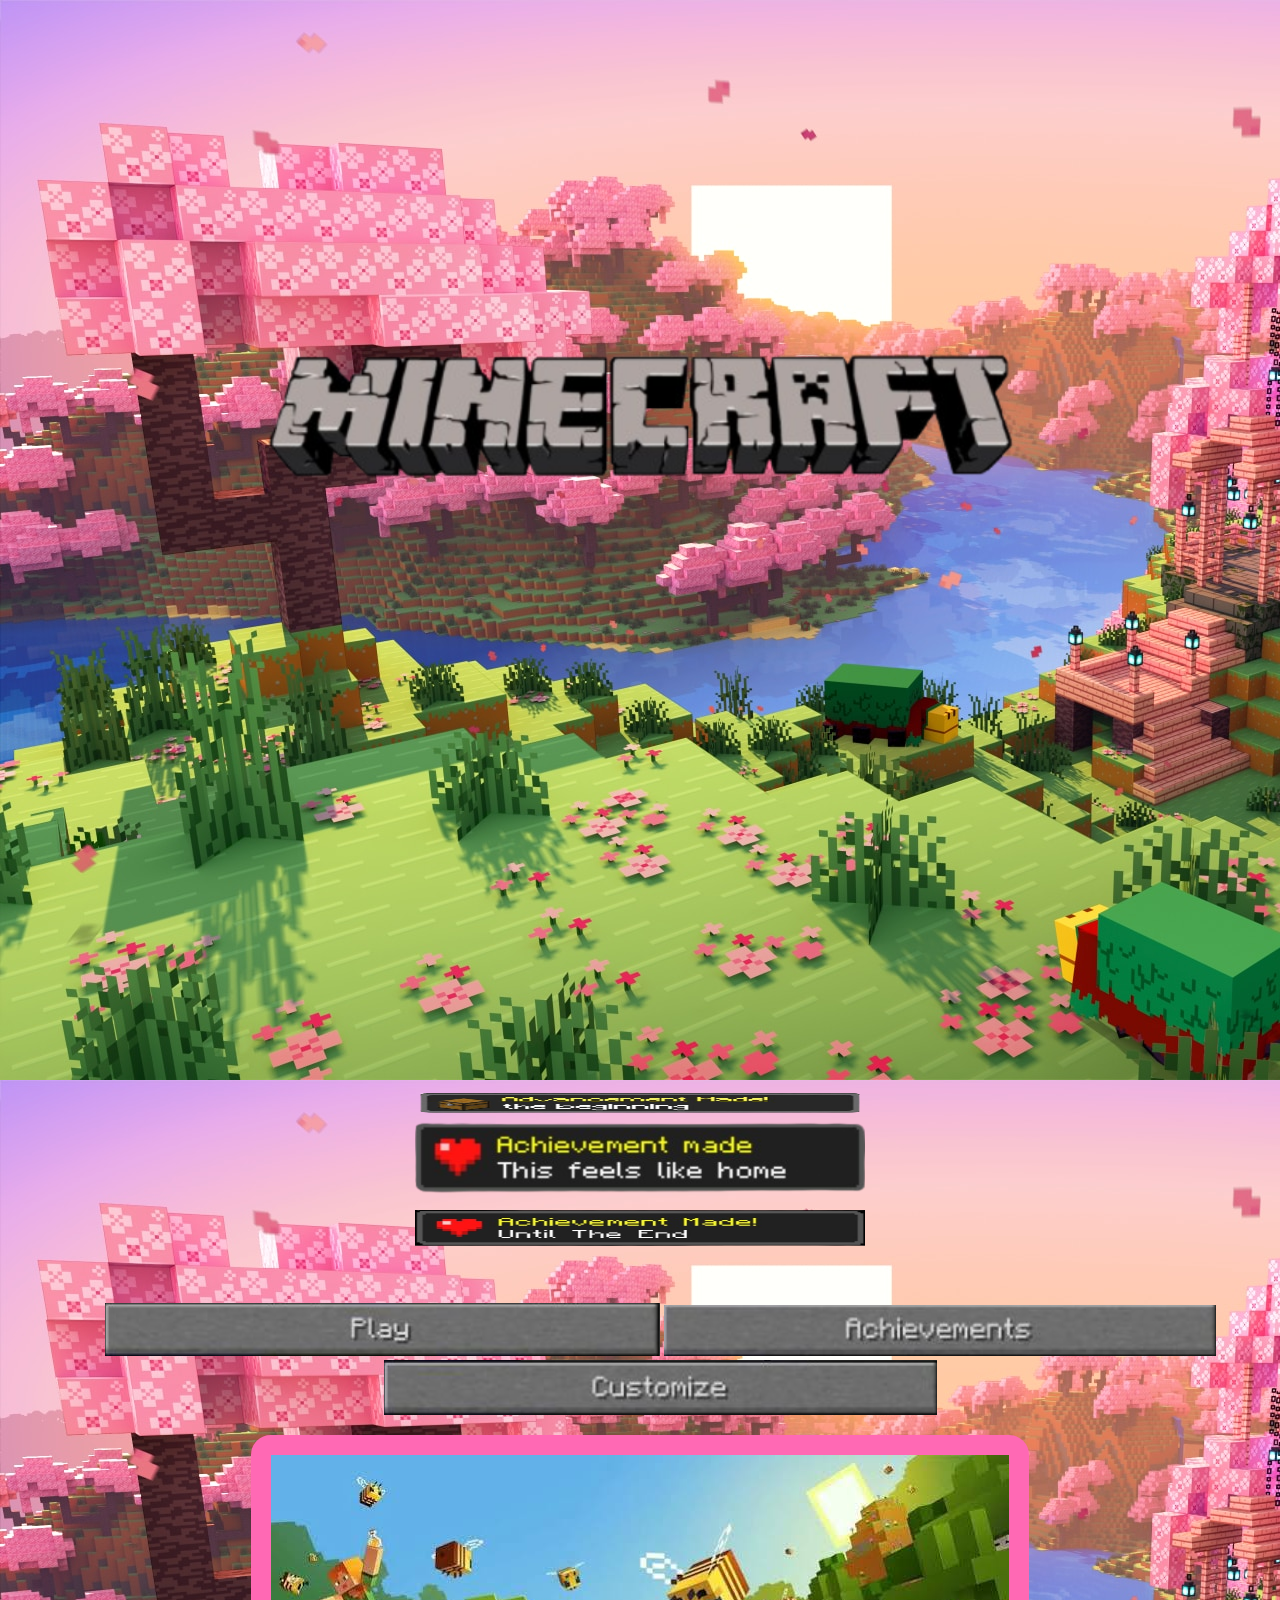
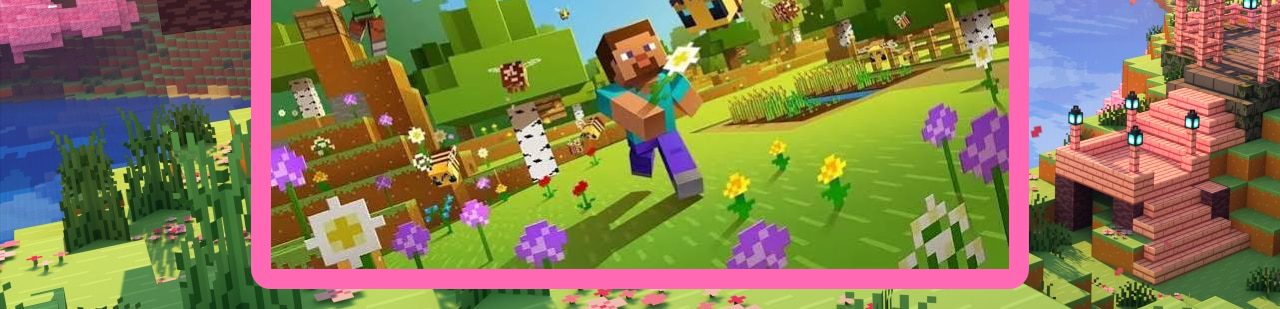
<file: profil.html>
<!DOCTYPE html>
<html lang="en">
<head>
    <link rel="stylesheet" href="style.css">
    <meta charset="UTF-8">
    <meta name="viewport" content="width=device-width, initial-scale=1.0">
    <title>Document</title>
</head>
<body class="fond-minecraft">
    <header> 
        <img src="image/Minecraft_title.png" height="800px">
    </header>
    <div>

        <h2 class="achievements image"><img src="image/2nd_achi.png" width="450" height="650" alt="description"></h2>
        <h3 class="achievements_2 image"><img src="image/minecraft_achi.png" width="450" height="100" alt="description"></h3>
        <h4 class="achievements_3 image"><img src="image/exp_02.png" width="450" height="100" alt="description"></h4>
        <ul>
            <a href="https://www.minecraft.net/en-us/free-trial"> <img src="image/play_button.png"></a>
            <a href="https://minecraft.fandom.com/wiki/Achievement/Java_Edition"> <img src="image/achi_buttons.png"></a>   
            <a href="https://www.minecraft.net/fr-fr/marketplace"> <img src="image/customize_button.png"></a>
        </ul>
    </div>
    
        <a  href="https://www.minecraft.net/fr-fr">  <img class="minecraft-bg" src="image/minecraft.jpg" alt=""></a>
        <ul>
            <a href=""></a>
            <a href="https://feedback.minecraft.net/hc/en-us"></a>
        </ul>
    
</body>
</html>
</file>
<file: style.css>
@import url('https://fonts.googleapis.com/css2?family=Jim+Nightshade&display=swap');

.fond-minecraft{
    background-image: url(minecraft.background.png);
}
.minecraft-bg{
   border: 20px solid hotpink;
   border-radius: 20px;
}
.achi{
    width: 30%;
    height: auto;
}


.principal_title{
 width: 650px;
 height: 650px; 
 display: flex;
}

body {
text-align: center;
}
.achievements {
width: auto;
height: 200px;
}
 
.achievements_2 {
width: auto;
height: 200px;
}
 
.achievements_3 {
    width: auto;
    height: 00px;
}

.image.hover transform: scale(1.1);
    transition: transform 0.3s ease;
}
</file>
